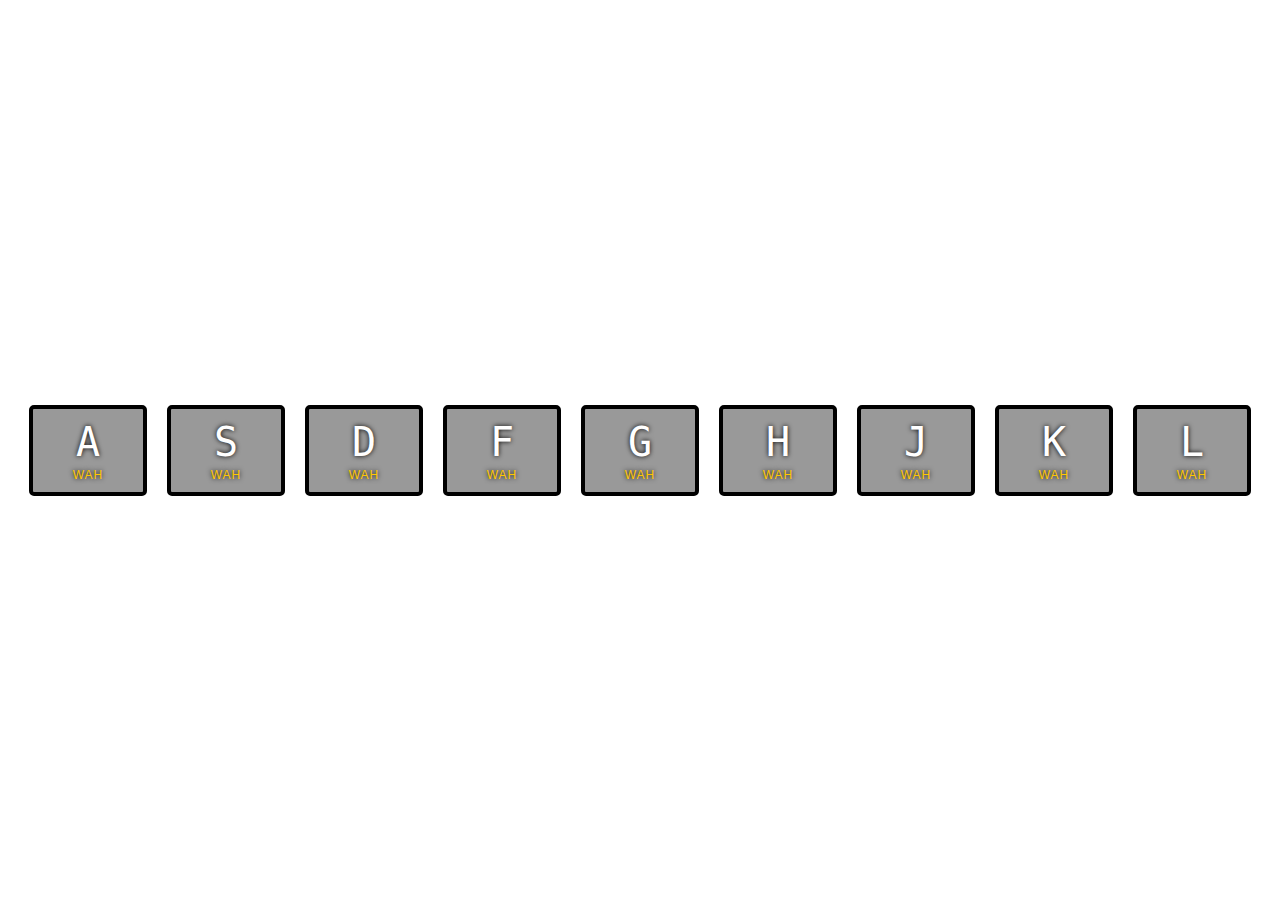
<file: index.html>
<!DOCTYPE html>
<html lang="en">
<head>
  <meta charset="UTF-8">
  <title>JS Drum Kit</title>
  <link rel="stylesheet" href="style.css">
  <link rel="shortcut icon" href = "#">
</head>
<body>


  <div class="keys">
    <div data-key="65" class="key">
      <kbd>A</kbd>
      <span class="sound">wah</span>
    </div>
    <div data-key="83" class="key">
      <kbd>S</kbd>
      <span class="sound">wah</span>
    </div>
    <div data-key="68" class="key">
      <kbd>D</kbd>
      <span class="sound">wah</span>
    </div>
    <div data-key="70" class="key">
      <kbd>F</kbd>
      <span class="sound">wah</span>
    </div>
    <div data-key="71" class="key">
      <kbd>G</kbd>
      <span class="sound">wah</span>
    </div>
    <div data-key="72" class="key">
      <kbd>H</kbd>
      <span class="sound">wah</span>
    </div>
    <div data-key="74" class="key">
      <kbd>J</kbd>
      <span class="sound">wah</span>
    </div>
    <div data-key="75" class="key">
      <kbd>K</kbd>
      <span class="sound">wah</span>
    </div>
    <div data-key="76" class="key">
      <kbd>L</kbd>
      <span class="sound">wah</span>
    </div>
  </div>

  <audio data-key="65" src="sounds/wah.mp3"></audio>
  <audio data-key="83" src="sounds/wah.mp3"></audio>
  <audio data-key="68" src="sounds/wah.mp3"></audio>
  <audio data-key="70" src="sounds/wah.mp3"></audio>
  <audio data-key="71" src="sounds/wah.mp3"></audio>
  <audio data-key="72" src="sounds/wah.mp3"></audio>
  <audio data-key="74" src="sounds/wah.mp3"></audio>
  <audio data-key="75" src="sounds/wah.mp3"></audio>
  <audio data-key="76" src="sounds/wah.mp3"></audio>

<script>

  function playSound(e) {
    const audio = document.querySelector(`audio[data-key="${e.keyCode}"]`);
    const key = document.querySelector(`.key[data-key="${e.keyCode}"]`);
    if(!audio) return; // stop the function from running all together
    audio.currentTime = 0; //rewind to the start
    audio.play();
    key.classList.add('playing');
  }

  function removeTransition(e) {
    if(e.propertyName !== 'transform') return; //skip if not a transform
    this.classList.remove('playing');
  };

  function imTheBest(e) {
    var waluigi = document.body.style.backgroundImage;
      waluigi.style.transform = 'rotate(180deg)';
  }

  const keys = document.querySelectorAll('.key');
  keys.forEach(key => key.addEventListener('transitionend', removeTransition));
  window.addEventListener('keydown', playSound);
  window.addEventListener('keydown', imTheBest);

</script>


</body>
</html>
</file>
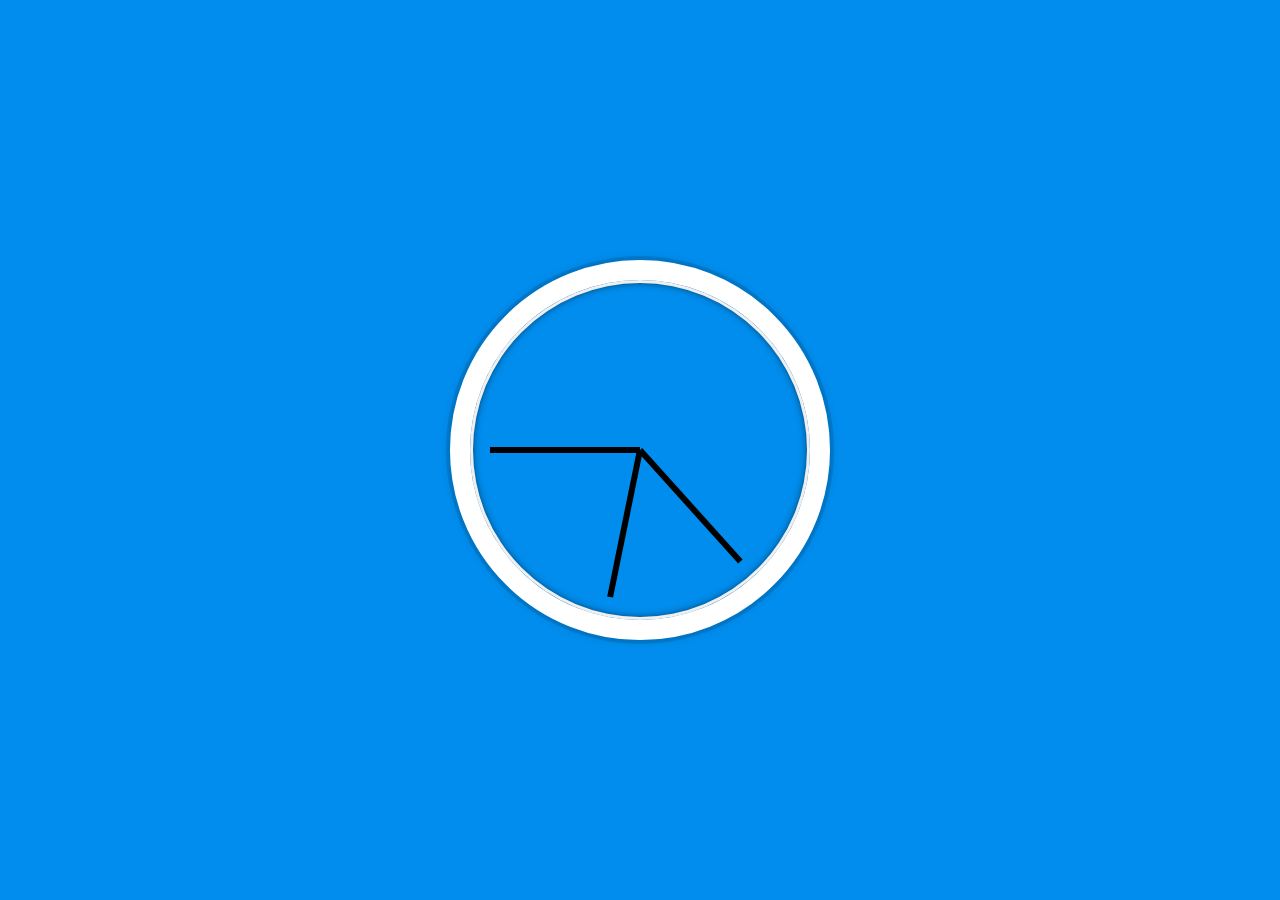
<file: 02 - JS and CSS Clock/index-START.html>
<!DOCTYPE html>
<html lang="en">
<head>
  <meta charset="UTF-8">
  <title>JS + CSS Clock</title>
</head>
<body>


    <div class="clock">
      <div class="clock-face">
        <div class="hand hour-hand"></div>
        <div class="hand min-hand"></div>
        <div class="hand second-hand"></div>
      </div>
    </div>


  <style>
    html {
      background: #018DED url(https://unsplash.it/1500/1000?image=881&blur=5);
      background-size: cover;
      font-family: 'helvetica neue';
      text-align: center;
      font-size: 10px;
    }

    body {
      margin: 0;
      font-size: 2rem;
      display: flex;
      flex: 1;
      min-height: 100vh;
      align-items: center;
    }

    .clock {
      width: 30rem;
      height: 30rem;
      border: 20px solid white;
      border-radius: 50%;
      margin: 50px auto;
      position: relative;
      padding: 2rem;
      box-shadow:
        0 0 0 4px rgba(0,0,0,0.1),
        inset 0 0 0 3px #EFEFEF,
        inset 0 0 10px black,
        0 0 10px rgba(0,0,0,0.2);
    }

    .clock-face {
      position: relative;
      width: 100%;
      height: 100%;
      transform: translateY(-3px); /* account for the height of the clock hands */
    }

    .hand {
      width: 50%;
      height: 6px;
      background: black;
      position: absolute;
      top: 50%;
      transform-origin: 100%;
      transform: rotate(90deg);
      transition: all 0.5s;
      transition-timing-function: cubic-bezier(0.1, 2.7, 0.58, 1);
    }

  </style>

  <script>
    const secondHand = document.querySelector('.second-hand');
    const minuteHand = document.querySelector('.min-hand');
    const hourHand = document.querySelector('.hour-hand');

    function setDate() {
      const now = new Date();
      
      const seconds = now.getSeconds();
      const minutes = now.getMinutes();
      const hours = now.getHours();
      console.log(hours)
      const secondDegrees = ((seconds/60) * 360) + 90;
      const minuteDegrees = ((minutes/60) * 360) + 90;
      const hourDegrees = ((hours/12) * 360) + ((minutes/60)*30) + 90;

      secondHand.style.transform = `rotate(${secondDegrees}deg)`;
      minuteHand.style.transform = `rotate(${minuteDegrees}deg)`;
      hourHand.style.transform = `rotate(${hourDegrees}deg)`;
    }

    setInterval(setDate, 1000);
    
    setDate();

  </script>
</body>
</html>
</file>
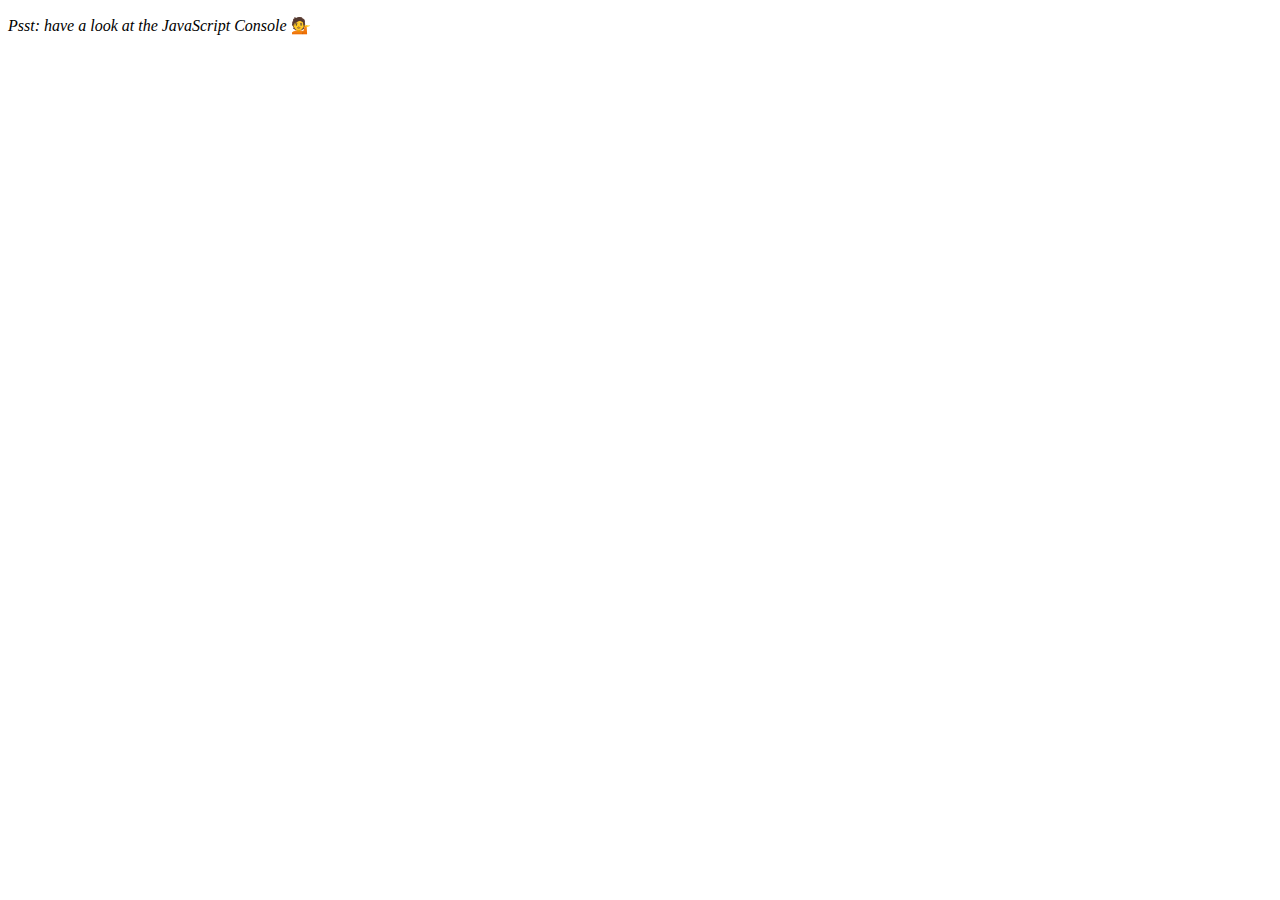
<file: 04 - Array Cardio Day 1/index-START.html>
<!DOCTYPE html>
<html lang="en">
<head>
  <meta charset="UTF-8">
  <title>Array Cardio 💪</title>
</head>
<body>
  <p><em>Psst: have a look at the JavaScript Console</em> 💁</p>
  <script>
    // Get your shorts on - this is an array workout!
    // ## Array Cardio Day 1

    // Some data we can work with

    const inventors = [
      { first: 'Albert', last: 'Einstein', year: 1879, passed: 1955 },
      { first: 'Isaac', last: 'Newton', year: 1643, passed: 1727 },
      { first: 'Galileo', last: 'Galilei', year: 1564, passed: 1642 },
      { first: 'Marie', last: 'Curie', year: 1867, passed: 1934 },
      { first: 'Johannes', last: 'Kepler', year: 1571, passed: 1630 },
      { first: 'Nicolaus', last: 'Copernicus', year: 1473, passed: 1543 },
      { first: 'Max', last: 'Planck', year: 1858, passed: 1947 },
      { first: 'Katherine', last: 'Blodgett', year: 1898, passed: 1979 },
      { first: 'Ada', last: 'Lovelace', year: 1815, passed: 1852 },
      { first: 'Sarah E.', last: 'Goode', year: 1855, passed: 1905 },
      { first: 'Lise', last: 'Meitner', year: 1878, passed: 1968 },
      { first: 'Hanna', last: 'Hammarström', year: 1829, passed: 1909 }
    ];

    const people = ['Beck, Glenn', 'Becker, Carl', 'Beckett, Samuel', 'Beddoes, Mick', 'Beecher, Henry', 'Beethoven, Ludwig', 'Begin, Menachem', 'Belloc, Hilaire', 'Bellow, Saul', 'Benchley, Robert', 'Benenson, Peter', 'Ben-Gurion, David', 'Benjamin, Walter', 'Benn, Tony', 'Bennington, Chester', 'Benson, Leana', 'Bent, Silas', 'Bentsen, Lloyd', 'Berger, Ric', 'Bergman, Ingmar', 'Berio, Luciano', 'Berle, Milton', 'Berlin, Irving', 'Berne, Eric', 'Bernhard, Sandra', 'Berra, Yogi', 'Berry, Halle', 'Berry, Wendell', 'Bethea, Erin', 'Bevan, Aneurin', 'Bevel, Ken', 'Biden, Joseph', 'Bierce, Ambrose', 'Biko, Steve', 'Billings, Josh', 'Biondo, Frank', 'Birrell, Augustine', 'Black, Elk', 'Blair, Robert', 'Blair, Tony', 'Blake, William'];

    // Array.prototype.filter()
    // 1. Filter the list of inventors for those who were born in the 1500's
    const fifteenHundreds = inventors.filter(inventor => (inventor.year >= 1500 && inventor.year < 1600));
    console.table(fifteenHundreds);

    // Array.prototype.map()
    // 2. Give us an array of the inventors first and last names
    const fullNames = inventors.map(inventor => `${inventor.first} ${inventor.last}`);
    console.log(fullNames);

    // Array.prototype.sort()
    // 3. Sort the inventors by birthdate, oldest to youngest
    const birthDays = inventors.sort((a, b) => a.year > b.year ? 1:-1);
    console.table(birthDays);

    // Array.prototype.reduce()
    // 4. How many years did all the inventors live all together?
    const years = inventors.reduce((total, inventor) => {
      console.log(total)
      console.log(inventor)
      console.log(inventor.passed - inventor.year)
      return total + (inventor.passed - inventor.year);
    }, 0);
    
    console.log(years);

    // 5. Sort the inventors by years lived
    const orderedLife = inventors.sort((a,b) => {
      (a.passed - a.year) > (b.passed - b.year) ? 1 : -1
    });

    console.table(orderedLife)

    // 6. create a list of Boulevards in Paris that contain 'de' anywhere in the name
    // https://en.wikipedia.org/wiki/Category:Boulevards_in_Paris
    // const category = document.querySelector('.mw-category');
    // const links = Array.from(category.querySelectorAll('a'));
    // const de = links
    //   .map(link => link.textContent)
    //   .filter(streetName => streetName.includes('de'));



    // 7. sort Exercise
    // Sort the people alphabetically by last name
    const rollCall = people.sort((a,b) => {
      const [aLast, aFirst] = a.split(', ');
      const [bLast, bFirst] = b.split(', ');
      return aLast > bLast ? 1 : -1;
    });

    console.table(rollCall);

    // 8. Reduce Exercise
    // Sum up the instances of each of these
    const data = ['car', 'car', 'truck', 'truck', 'bike', 'walk', 'car', 'van', 'bike', 'walk', 'car', 'van', 'car', 'truck' ];

    const transport = data.reduce((obj, item) => {
      if(!obj[item]) {
        obj[item] = 0;
      }
      obj[item]++;
      return obj;
    }, {});

    console.table(transport);

  </script>
</body>
</html>
</file>
<file: style.css>
html {
  font-size: 10px;
  background: url(https://cdn.gamer-network.net/2018/usgamer/waluigi_love_featured.jpg/EG11/thumbnail/1920x1080/format/jpg/quality/65/how-waluigi-became-so-damned-popular-an-investigation.jpg) bottom center;
  background-size: cover;
}

body,html {
  margin: 0;
  padding: 0;
  font-family: sans-serif;
}

.keys {
  display: flex;
  flex: 1;
  min-height: 100vh;
  align-items: center;
  justify-content: center;
}

.key {
  border: .4rem solid black;
  border-radius: .5rem;
  margin: 1rem;
  font-size: 1.5rem;
  padding: 1rem .5rem;
  transition: all .07s ease;
  width: 10rem;
  text-align: center;
  color: white;
  background: rgba(0,0,0,0.4);
  text-shadow: 0 0 .5rem black;
}

.playing {
  transform: scale(1.1);
  border-color: #d400ff;
  box-shadow: 0 0 1rem #d400ffbd;
}

kbd {
  display: block;
  font-size: 4rem;
}

.sound {
  font-size: 1.2rem;
  text-transform: uppercase;
  letter-spacing: .1rem;
  color: #ffc600;
}
</file>
